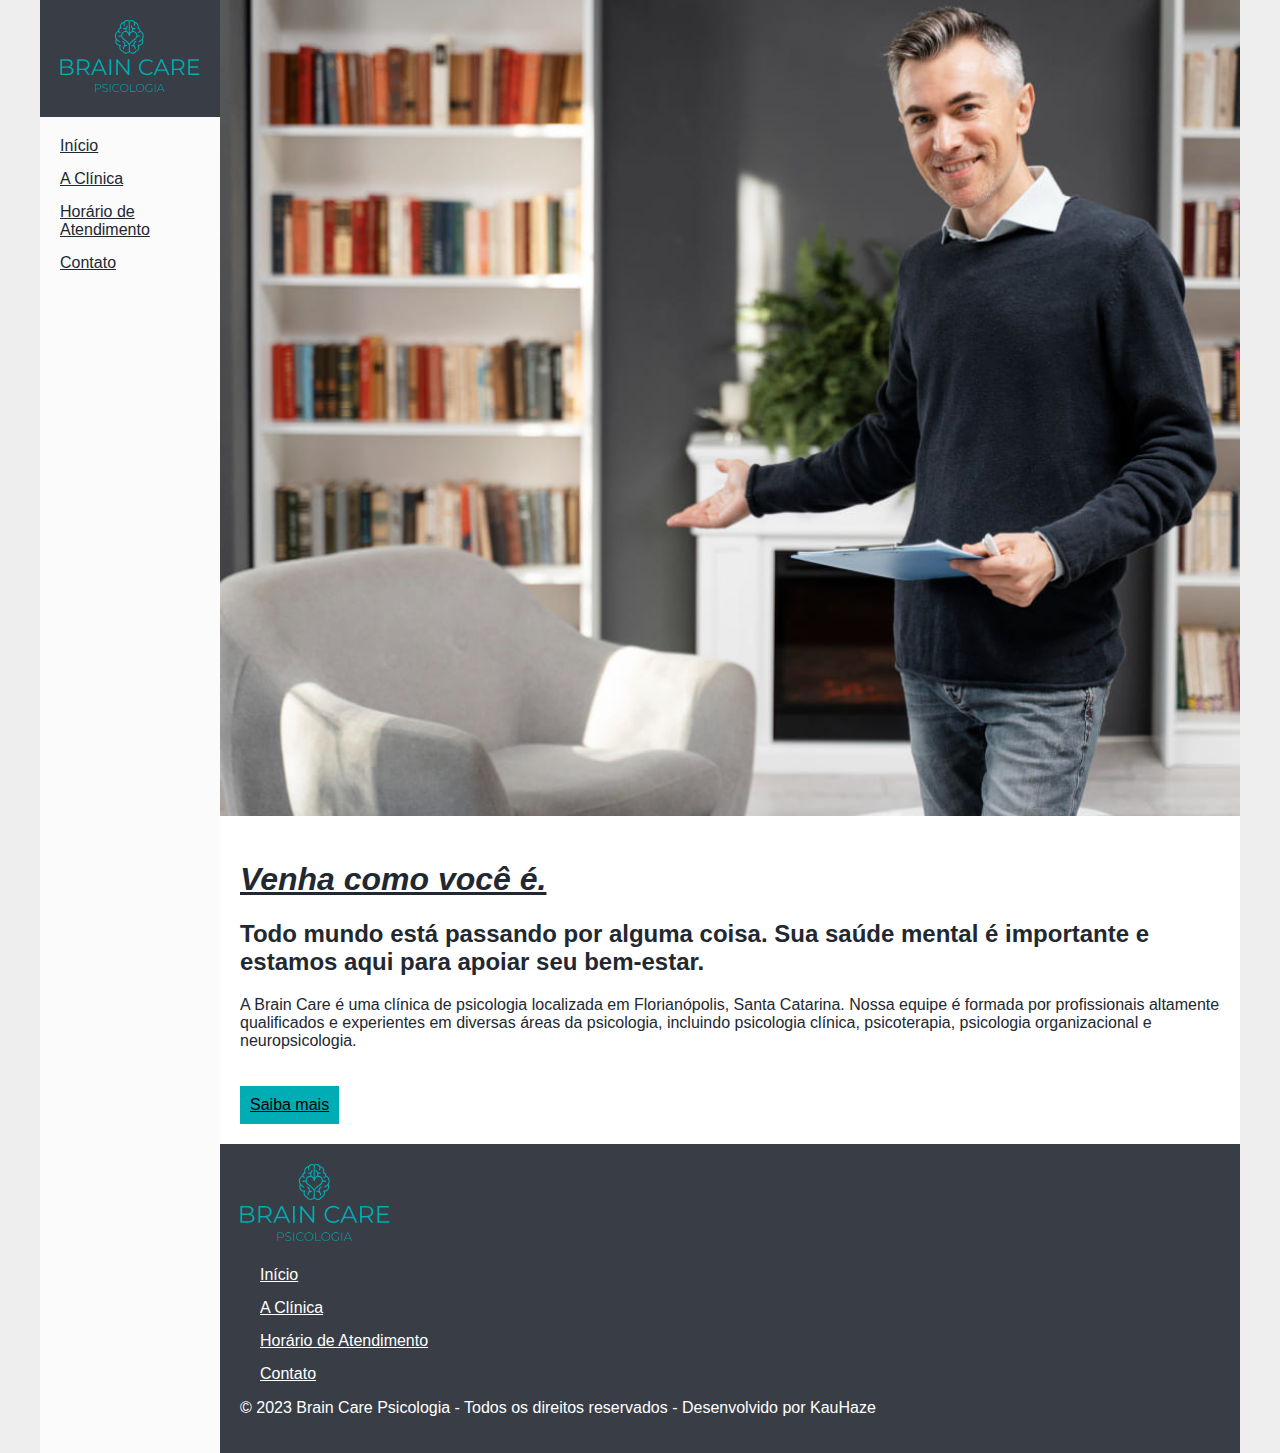
<file: index.html>
<!DOCTYPE html>
<html lang="pt-br">
  <head>
    <meta charset="UTF-8" />
    <meta http-equiv="X-UA-Compatible" content="IE=edge" />
    <meta name="viewport" content="width=device-width, initial-scale=1.0" />
    <title>HTML Developer | Desafio 02</title>
    <link rel="stylesheet" href="base.css" />
  </head>
  <body>
    <div class="wrapper">
      <div class="menu">
        <div class="brand">
          <a href="./"
            ><img class="logo" src="img/logo.svg" alt="Logo Brain Care"
          /></a>
        </div>
        <ul>
          <li><a href="./">Início</a></li>
          <li><a href="./about.html">A Clínica</a></li>
          <li><a href="./service.html">Horário de Atendimento</a></li>
          <li><a href="./contact.html">Contato</a></li>
        </ul>
      </div>
      <div class="main">
        <div class="header">
          <img
            src="img/img_01.jpg"
            alt="Médico Psicologista em sua sala, de pé e sorrindo."
          />
        </div>
        <div class="content">
          <h1>
            <i> <u>Venha como você é.</u> </i>
          </h1>
          <h2>
            Todo mundo está passando por alguma coisa. Sua saúde mental é
            importante e estamos aqui para apoiar seu bem-estar.
          </h2>
          <p>
            A Brain Care é uma clínica de psicologia localizada em
            Florianópolis, Santa Catarina. Nossa equipe é formada por
            profissionais altamente qualificados e experientes em diversas áreas
            da psicologia, incluindo psicologia clínica, psicoterapia,
            psicologia organizacional e neuropsicologia.
          </p>
          <a class="btn" href="./about.html">Saiba mais</a>
        </div>
        <div class="footer">
          <div class="brand-footer">
            <a href="./"><img src="img/logo.svg" alt="Logo Brain Care" /></a>
            <ul>
              <li><a href="./">Início</a></li>
              <li><a href="./about.html">A Clínica</a></li>
              <li><a href="./service.html">Horário de Atendimento</a></li>
              <li><a href="./contact.html">Contato</a></li>
            </ul>
          </div>
          <p>
            &copy; 2023 Brain Care Psicologia - Todos os direitos reservados -
            Desenvolvido por KauHaze
          </p>
        </div>
      </div>
    </div>
  </body>
</html>
</file>
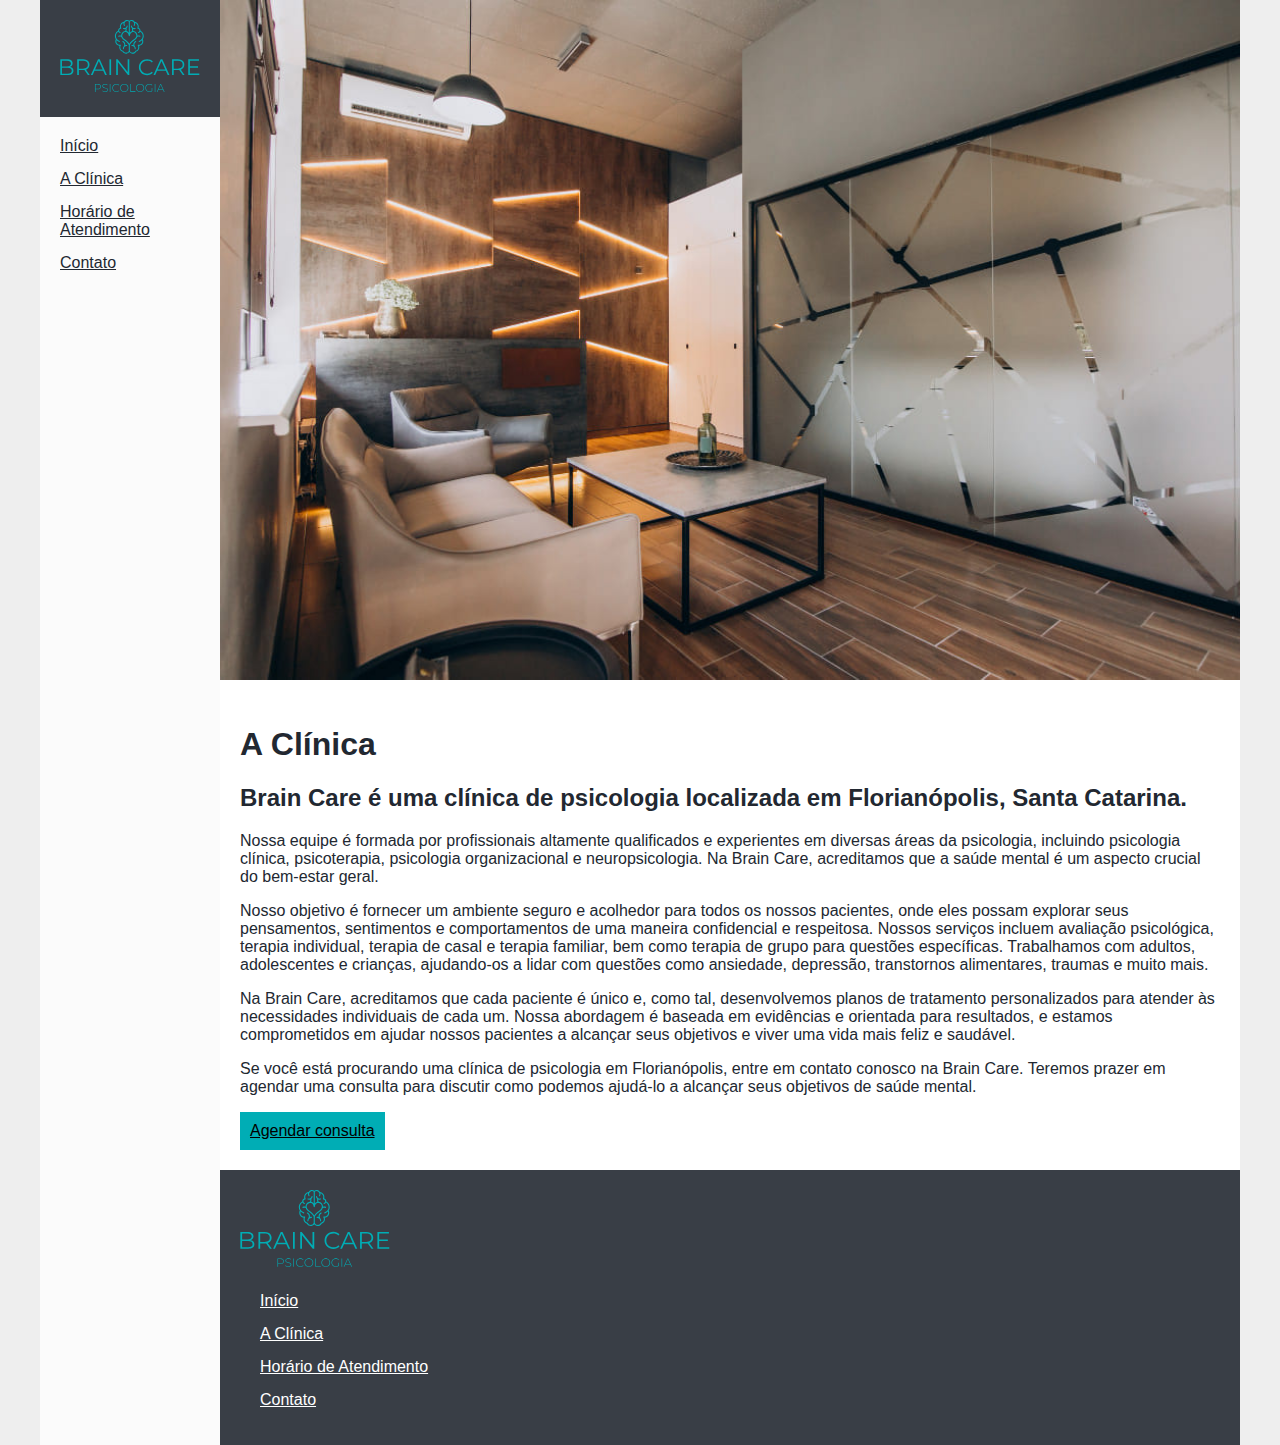
<file: about.html>
<!DOCTYPE html>
<html lang="pt-br">
  <head>
    <meta charset="UTF-8" />
    <meta http-equiv="X-UA-Compatible" content="IE=edge" />
    <meta name="viewport" content="width=device-width, initial-scale=1.0" />
    <title>HTML Developer | Desafio 02</title>
    <link rel="stylesheet" href="base.css" />
  </head>
  <body>
    <div class="wrapper">
      <div class="menu">
        <!-- Aqui vai o seu menu -->
        <div class="brand">
          <a href="./"><img src="img/logo.svg" alt="Logo Brain Care" /></a>
        </div>

        <ul>
          <li><a href="./">Início</a></li>
          <li><a href="./about.html">A Clínica</a></li>
          <li><a href="./service.html">Horário de Atendimento</a></li>
          <li><a href="./contact.html">Contato</a></li>
        </ul>
      </div>

      <div class="main">
        <div class="header">
          <img
            src="./img/img_02.jpg"
            alt="A recepção da clínica com balcão de atendimento, um sofá, uma poltrona e uma mesa de centro"
          />
        </div>

        <div class="content">
          <h1>A Clínica</h1>
          <h2>
            Brain Care é uma clínica de psicologia localizada em Florianópolis,
            Santa Catarina.
          </h2>
          <p>
            Nossa equipe é formada por profissionais altamente qualificados e
            experientes em diversas áreas da psicologia, incluindo psicologia
            clínica, psicoterapia, psicologia organizacional e neuropsicologia.
            Na Brain Care, acreditamos que a saúde mental é um aspecto crucial
            do bem-estar geral.
          </p>

          <p>
            Nosso objetivo é fornecer um ambiente seguro e acolhedor para todos
            os nossos pacientes, onde eles possam explorar seus pensamentos,
            sentimentos e comportamentos de uma maneira confidencial e
            respeitosa. Nossos serviços incluem avaliação psicológica, terapia
            individual, terapia de casal e terapia familiar, bem como terapia de
            grupo para questões específicas. Trabalhamos com adultos,
            adolescentes e crianças, ajudando-os a lidar com questões como
            ansiedade, depressão, transtornos alimentares, traumas e muito mais.
          </p>

          <p>
            Na Brain Care, acreditamos que cada paciente é único e, como tal,
            desenvolvemos planos de tratamento personalizados para atender às
            necessidades individuais de cada um. Nossa abordagem é baseada em
            evidências e orientada para resultados, e estamos comprometidos em
            ajudar nossos pacientes a alcançar seus objetivos e viver uma vida
            mais feliz e saudável.
          </p>

          <p>
            Se você está procurando uma clínica de psicologia em Florianópolis,
            entre em contato conosco na Brain Care. Teremos prazer em agendar
            uma consulta para discutir como podemos ajudá-lo a alcançar seus
            objetivos de saúde mental.
          </p>
          <a class="btn" style="margin: auto" href="./service.html"
            >Agendar consulta</a
          >
        </div>

        <div class="footer">
          <div class="brand-footer">
            <a href="./"><img src="img/logo.svg" alt="Logo Brain Care" /></a>
            <ul>
              <li><a href="./">Início</a></li>
              <li><a href="./about.html">A Clínica</a></li>
              <li><a href="./service.html">Horário de Atendimento</a></li>
              <li><a href="./contact.html">Contato</a></li>
            </ul>
          </div>
        </div>
      </div>
    </div>
  </body>
</html>
</file>
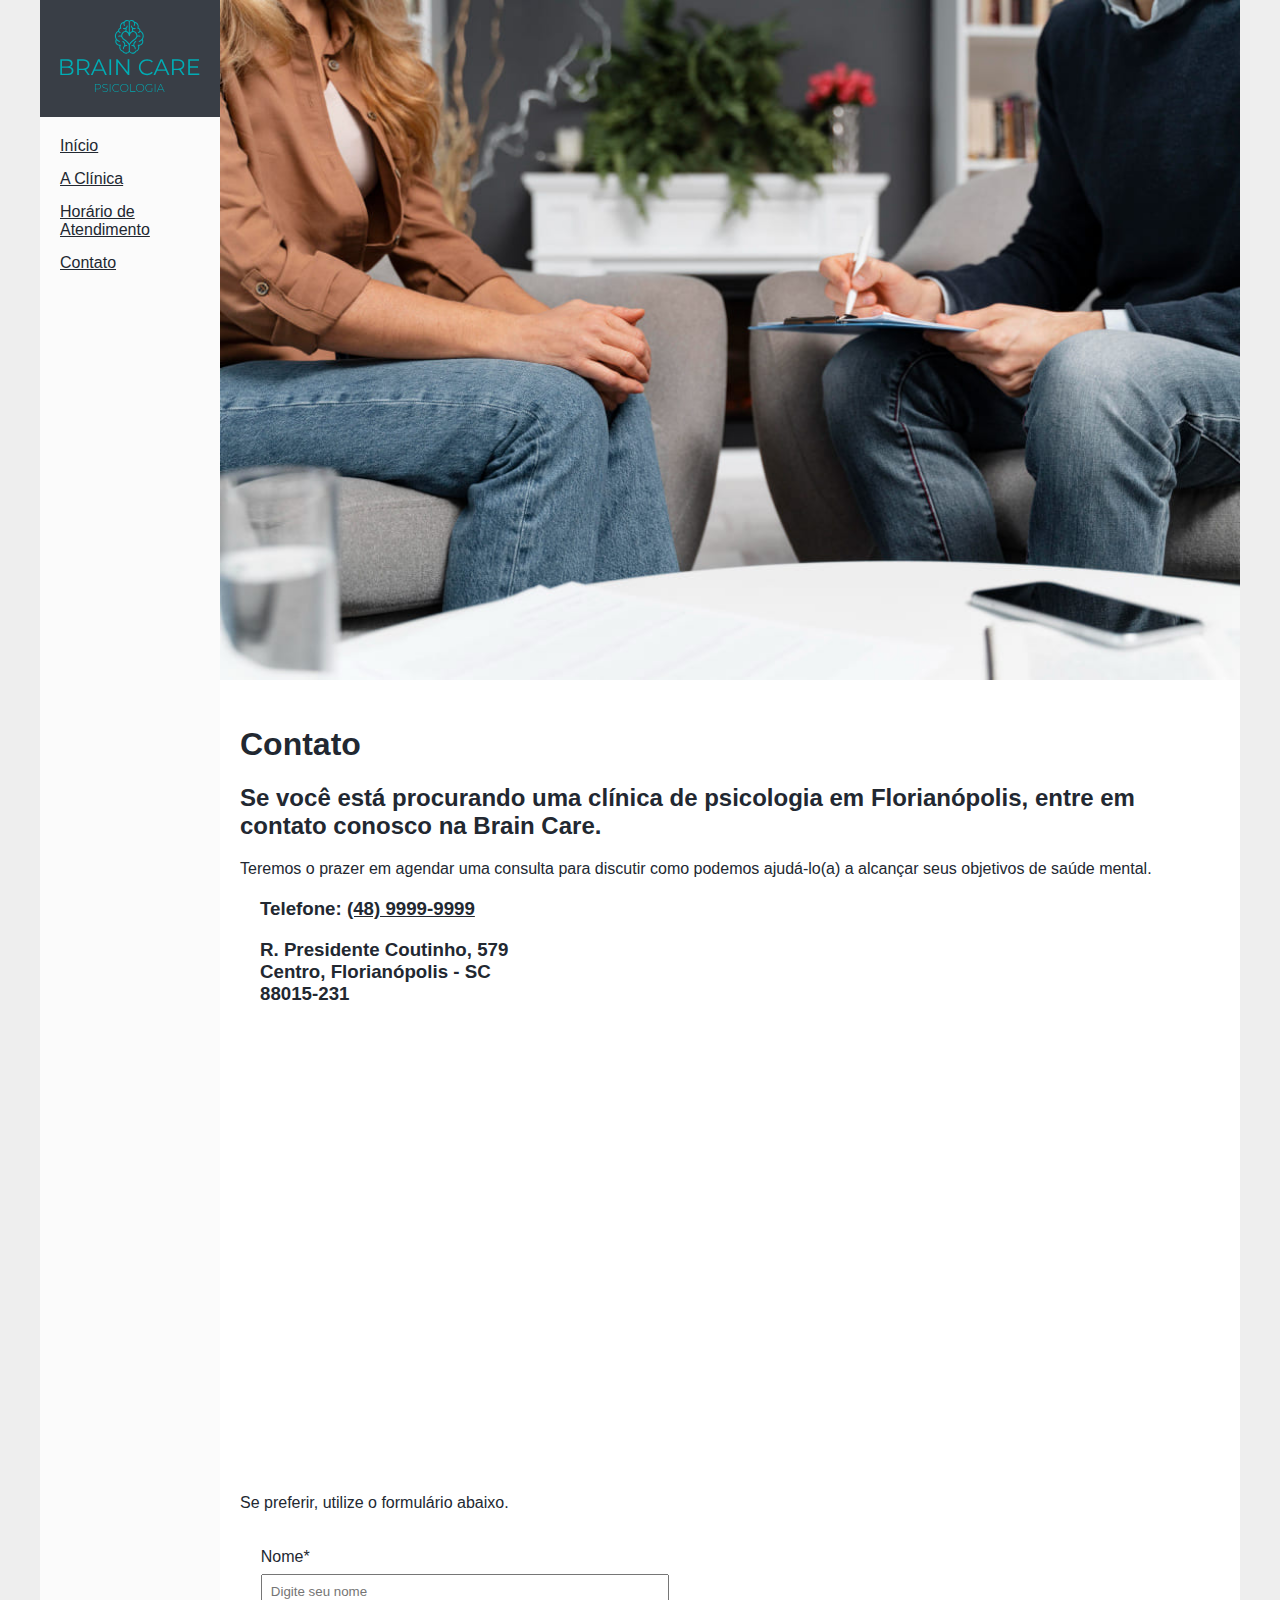
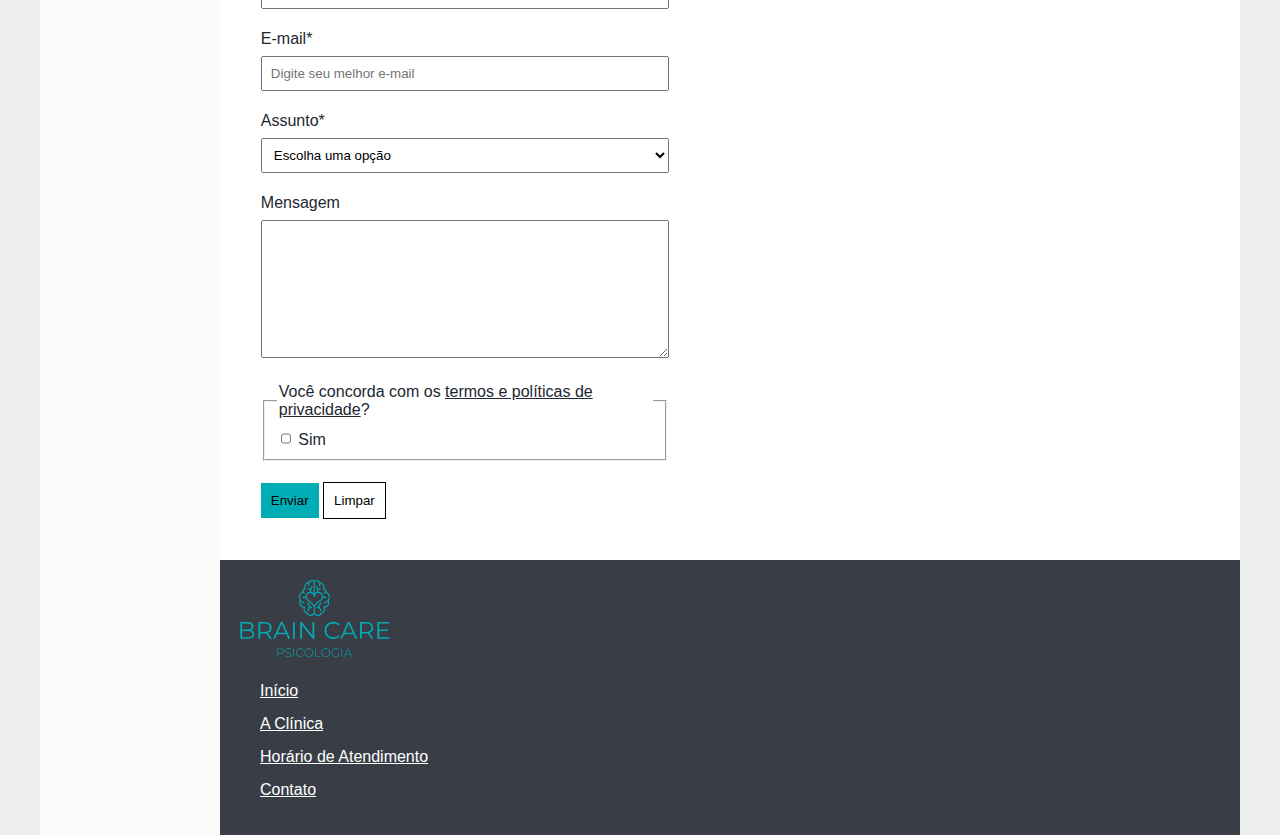
<file: contact.html>
<!DOCTYPE html>
<html lang="pt-br">
  <head>
    <meta charset="UTF-8" />
    <meta http-equiv="X-UA-Compatible" content="IE=edge" />
    <meta name="viewport" content="width=device-width, initial-scale=1.0" />
    <title>HTML Developer | Desafio 02</title>
    <link rel="stylesheet" href="base.css" />
  </head>
  <body>
    <div class="wrapper">
      <div class="menu">
        <div class="brand">
          <a href="./"><img src="img/logo.svg" alt="Logo Brain Care" /></a>
        </div>
        <ul>
          <li><a href="./">Início</a></li>
          <li><a href="./about.html">A Clínica</a></li>
          <li><a href="./service.html">Horário de Atendimento</a></li>
          <li><a href="./contact.html">Contato</a></li>
        </ul>
      </div>
      <div class="main">
        <div class="header">
          <img
            src="./img/img_04.jpg"
            alt="Médico Psicologista em sua sala, atendento uma paciente."
          />
        </div>
        <div class="content">
          <h1>Contato</h1>
          <h2>
            Se você está procurando uma clínica de psicologia em Florianópolis,
            entre em contato conosco na Brain Care.
          </h2>
          <p>
            Teremos o prazer em agendar uma consulta para discutir como podemos
            ajudá-lo(a) a alcançar seus objetivos de saúde mental.
          </p>
          <ul>
            <li>
              <h3>
                Telefone:
                <a
                  target="_blank"
                  href="http://wa.link/gx3bd7"
                  rel="noopener noreferrer"
                  >(48) 9999-9999</a
                >
              </h3>
            </li>
            <li>
              <h3>
                R. Presidente Coutinho, 579 <br />
                Centro, Florianópolis - SC <br />
                88015-231
              </h3>
            </li>
          </ul>
          <iframe
            style="width: 100%; border: 0"
            src="https://www.google.com/maps/embed?pb=!1m18!1m12!1m3!1d3536.084589077345!2d-48.54978932420507!3d-27.590906976249386!2m3!1f0!2f0!3f0!3m2!1i1024!2i768!4f13.1!3m3!1m2!1s0x95273818900a06f7%3A0x2badd46d0bc03a22!2sCentro%20M%C3%A9dico%20Florian%C3%B3polis!5e0!3m2!1sen!2sbr!4v1683555789004!5m2!1sen!2sbr"
            height="450"
            allowfullscreen=""
            loading="lazy"
            referrerpolicy="no-referrer-when-downgrade"
          ></iframe>
          <p>Se preferir, utilize o formulário abaixo.</p>
          <form action="./" method="post">
            <div class="field-wrapper">
              <label for="name">Nome*</label>
              <div>
                <input
                  type="text"
                  name="name"
                  placeholder="Digite seu nome"
                  required
                />
              </div>
            </div>
            <div class="field-wrapper">
              <label for="email">E-mail*</label>
              <div>
                <input
                  type="email"
                  name="email"
                  placeholder="Digite seu melhor e-mail"
                  required
                />
              </div>
            </div>
            <div class="field-wrapper">
              <label for="subject">Assunto*</label>
              <div>
                <select name="subject" id="subject" required>
                  <option value="">Escolha uma opção</option>
                  <option value="Consulta">Agendar uma consulta</option>
                  <option value="Dúvidas">Dúvidas sobre serviços</option>
                  <option value="Portal do Paciente">Portal do Paciente</option>
                  <option value="Críticas e sugestões">
                    Críticas e sugestões
                  </option>
                </select>
              </div>
            </div>
            <div class="field-wrapper">
              <label for="message">Mensagem</label>
              <div>
                <textarea name="message" cols="50" rows="8" required></textarea>
              </div>
            </div>
            <div class="field-wrapper">
              <fieldset>
                <legend>
                  Você concorda com os
                  <a href="#">termos e políticas de privacidade</a>?
                </legend>
                <input type="checkbox" name="consent" required value="sim" />
                <label> Sim </label>
              </fieldset>
            </div>
            <div>
              <button style="border: 0" class="btn" type="submit">
                Enviar
              </button>
              <button
                style="border: 1px solid black"
                class="btn-secondary"
                type="reset"
              >
                Limpar
              </button>
            </div>
          </form>
        </div>

        <div class="footer">
          <div class="brand-footer">
            <a href="./"><img src="img/logo.svg" alt="Logo Brain Care" /></a>
            <ul>
              <li><a href="./">Início</a></li>
              <li><a href="./about.html">A Clínica</a></li>
              <li><a href="./service.html">Horário de Atendimento</a></li>
              <li><a href="./contact.html">Contato</a></li>
            </ul>
          </div>
        </div>
      </div>
    </div>
  </body>
</html>
</file>
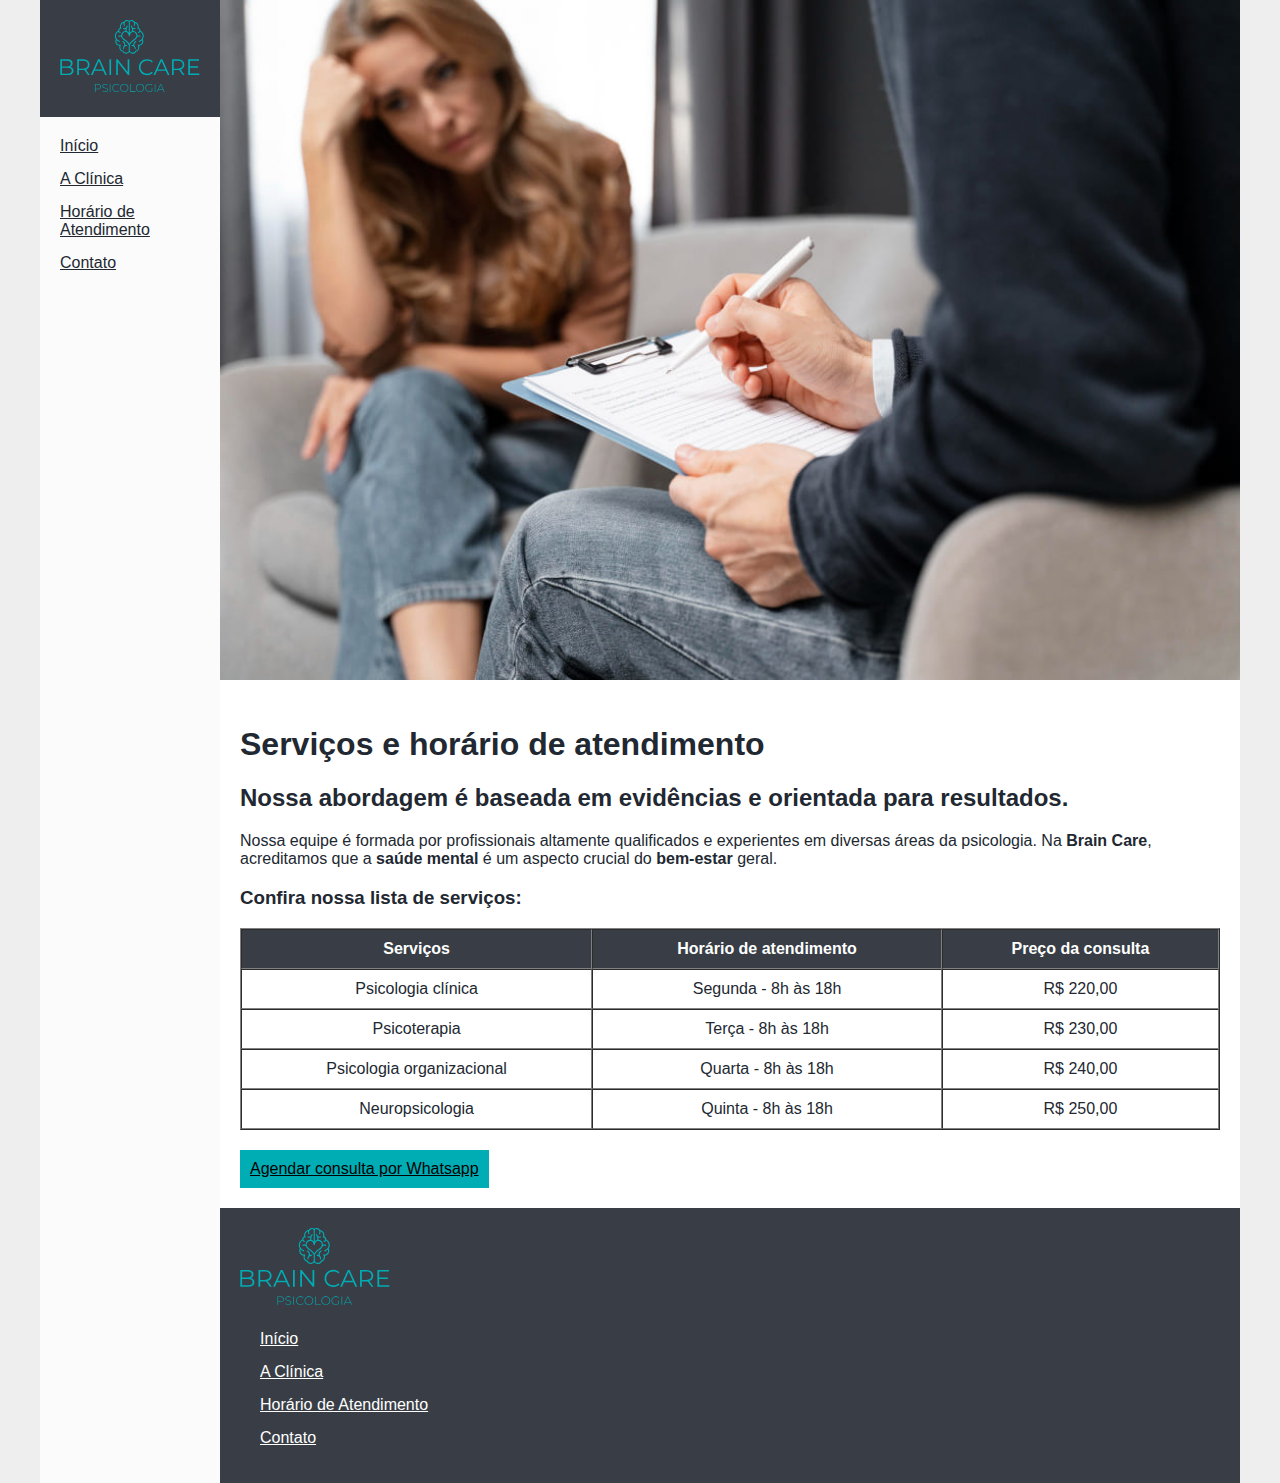
<file: service.html>
<!DOCTYPE html>
<html lang="pt-br">
  <head>
    <meta charset="UTF-8" />
    <meta http-equiv="X-UA-Compatible" content="IE=edge" />
    <meta name="viewport" content="width=device-width, initial-scale=1.0" />
    <title>HTML Developer | Desafio 02</title>
    <link rel="stylesheet" href="base.css" />
  </head>
  <body>
    <div class="wrapper">
      <div class="menu">
        <div class="brand">
          <a href="./"><img src="img/logo.svg" alt="Logo Brain Care" /></a>
        </div>
        <ul>
          <li><a href="./">Início</a></li>
          <li><a href="./about.html">A Clínica</a></li>
          <li><a href="./service.html">Horário de Atendimento</a></li>
          <li><a href="./contact.html">Contato</a></li>
        </ul>
      </div>
      <div class="main">
        <div class="header">
          <img
            src="./img/img_03.jpg"
            alt="Médico Psicologista em sua sala, atendento uma paciente."
          />
        </div>
        <div class="content">
          <h1>Serviços e horário de atendimento</h1>
          <h2>
            Nossa abordagem é baseada em evidências e orientada para resultados.
          </h2>
          <p>
            Nossa equipe é formada por profissionais altamente qualificados e
            experientes em diversas áreas da psicologia. Na
            <strong>Brain Care</strong>, acreditamos que a
            <strong>saúde mental</strong> é um aspecto crucial do
            <strong>bem-estar</strong>
            geral.
          </p>
          <h3>Confira nossa lista de <strong>serviços</strong>:</h3>
          <table cellpadding="10" border="1" cellspacing="0" width="100%">
            <thead bgcolor="#393e46" style="color: white">
              <tr align="center">
                <th scope="col">Serviços</th>
                <th scope="col">Horário de atendimento</th>
                <th scope="col">Preço da consulta</th>
              </tr>
            </thead>
            <tbody>
              <tr align="center">
                <td scope="row">Psicologia clínica</td>
                <td>Segunda - 8h às 18h</td>
                <td>R$ 220,00</td>
              </tr>
              <tr align="center">
                <td scope="row">Psicoterapia</td>
                <td>Terça - 8h às 18h</td>
                <td>R$ 230,00</td>
              </tr>
              <tr align="center">
                <td scope="row">Psicologia organizacional</td>
                <td>Quarta - 8h às 18h</td>
                <td>R$ 240,00</td>
              </tr>
              <tr align="center">
                <td>Neuropsicologia</td>
                <td>Quinta - 8h às 18h</td>
                <td>R$ 250,00</td>
              </tr>
            </tbody>
          </table>
          <a class="btn" target="_blank" href="http://wa.link/gx3bd7"
            >Agendar consulta por Whatsapp</a
          >
        </div>
        <div class="footer">
          <div class="brand-footer">
            <a href="./"><img src="img/logo.svg" alt="Logo Brain Care" /></a>
            <ul>
              <li><a href="./">Início</a></li>
              <li><a href="./about.html">A Clínica</a></li>
              <li><a href="./service.html">Horário de Atendimento</a></li>
              <li><a href="./contact.html">Contato</a></li>
            </ul>
          </div>
        </div>
      </div>
    </div>
  </body>
</html>
</file>
<file: base.css>
html,
body {
  margin: 0;
}
* {
  box-sizing: border-box;
}
body {
  background-color: #eeeeee;
  display: flex;
  justify-content: center;
  color: #222831;
  font-family: Arial, Helvetica, sans-serif;
}
img {
  width: 100%;
  height: auto;
}
ul {
  list-style: none;
  padding-left: 20px;
  margin-top: 20px;
}
li {
  margin-bottom: 15px;
}
a {
  color: inherit;
}

.wrapper {
  width: 1200px;
  display: flex;
  margin: 0 auto;
}
.main {
  display: flex;
  flex-flow: column;
  width: 85%;
}
.menu {
  width: 15%;
  background-color: #fbfbfb;
}
.header {
  background-color: white;
  min-height: 150px;
}
.content {
  background-color: white;
  min-height: 300px;
  padding: 20px;
}
.footer {
  background-color: #393e46;
  min-height: 150px;
  padding: 20px;
  color: white;
}
.brand-footer img {
  width: 150px;
}
.brand {
  background-color: #393e46;
  padding: 20px;
}

.btn {
  background-color: #00adb5;
  color: black;
  padding: 10px;
  display: inline-block;
  margin-top: 20px;
  cursor: pointer;
}
.btn-secondary {
  background-color: #00acb500;
  color: black;
  padding: 10px;
  display: inline-block;
  margin-top: 20px;
  cursor: pointer;
}

form {
  max-width: 450px;
  width: 100%;
  padding: 1.3rem;
}
form label {
  margin-bottom: 1.3rem !important;
}
input[type="checkbox"] {
  width: 10px;
}

input,
textarea,
select {
  width: 100%;
  padding: 0.5rem;
  margin-top: 0.5rem;
}
form .btn,
form .btn-secondary {
  margin-top: 0;
}
form .field-wrapper {
  margin-bottom: 1.3rem;
}
</file>
